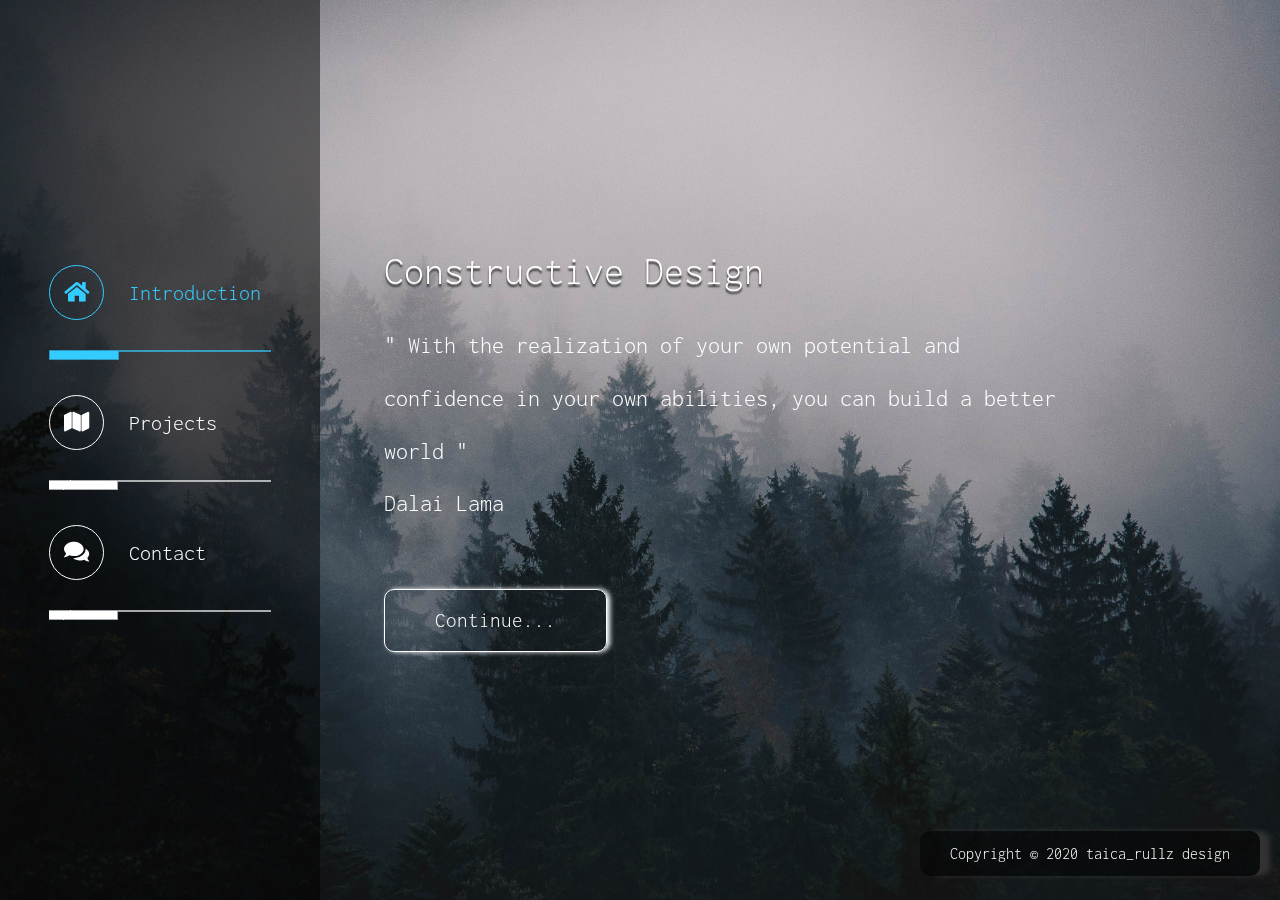
<file: index.html>
<!DOCTYPE html>
<html>
<head>
	<meta charset="utf-8">
	<meta http-equiv="X-UA-Compatible" content="IE=edge">
	<meta name="viewport" content="width=device-width, initial-scale=1">

	<title>Taica Rullz Design</title>
	<link rel="icon" type="image/png" href="img/taica_rullz_logo.png">
	<link rel="stylesheet" href="https://fonts.googleapis.com/css?family=Open+Sans:300,400">  <!-- Google web font "Open Sans" -->
	<link rel="stylesheet" href="css/fontawesome-all.min.css">
	<link rel="stylesheet" href="css/bootstrap.min.css">
	<link rel="stylesheet" type="text/css" href="css/magnific-popup.css"/>
	<link rel="stylesheet" type="text/css" href="slick/slick.css"/>
	<link rel="stylesheet" type="text/css" href="slick/slick-theme.css"/>
	<link rel="stylesheet" href="css/tooplate-style.css">
	
	<script>
		var renderPage = true;

	if(navigator.userAgent.indexOf('MSIE')!==-1
		|| navigator.appVersion.indexOf('Trident/') > 0){
   		/* Microsoft Internet Explorer detected in. */
   		alert("Please view this in a modern browser such as Chrome or Microsoft Edge.");
   		renderPage = false;
	}
	</script>
</head>

<body>
	<!-- Loader -->
	<div id="loader-wrapper">
		<div id="loader"></div>
		<div class="loader-section section-left"></div>
		<div class="loader-section section-right"></div>
	</div>
	
	<!-- Page Content -->
	<div class="container-fluid tm-main">
		<div class="row tm-main-row">

			<!-- Sidebar -->
			<div id="tmSideBar" class="col-xl-3 col-lg-4 col-md-12 col-sm-12 sidebar">

				<button id="tmMainNavToggle" class="menu-icon">&#9776;</button>

				<div class="inner">
					<nav id="tmMainNav" class="tm-main-nav">
						<ul>
							<li>
								<a href="#intro" id="tmNavLink1" class="scrolly active" data-bg-img="constructive_bg_01.jpg" data-page="#tm-section-1">
									<i class="fas fa-home tm-nav-fa-icon"></i>
									<span>Introduction</span>
								</a>
							</li>
							<li>
								<a href="#products" id="tmNavLink2" class="scrolly" data-bg-img="constructive_bg_02.jpg" data-page="#tm-section-2" data-page-type="carousel">
									<i class="fas fa-map tm-nav-fa-icon"></i>
									<span>Projects</span>
								</a>
							</li>							
						
							<li>
								<a href="#contact" class="scrolly" data-bg-img="constructive_bg_04.jpg" data-page="#tm-section-4">
									<i class="fas fa-comments tm-nav-fa-icon"></i>
									<span>Contact</span>
								</a>
							</li>
						</ul>
					</nav>
				</div>
			</div>

			<div class="col-xl-9 col-lg-8 col-md-12 col-sm-12 tm-content">

					<!-- section 1 -->
					<section id="tm-section-1" class="tm-section">
						<div class="ml-auto">
							<header class="mb-4"><h1 class="tm-text-shadow">Constructive Design</h1></header>
							<p class="mb-5 tm-font-big">" With the realization of your own potential and confidence in your own abilities, you can build a better world "<br>
								Dalai Lama</p>
							<a href="taica_rullz_c.v.html" class="btn tm-btn tm-font-big" data-nav-link="#tmNavLink2">Continue...</a> 
							<!-- data-nav-link holds the ID of nav item, which means this link should behave the same as that nav item  -->
						</div>
					</section>

					<!-- section 2 -->
					<section id="tm-section-2" class="tm-section tm-section-carousel">
						<div>
							<header class="mb-4"><h2 class="tm-text-shadow">Projects</h2></header>		            
							<div class="tm-img-container">
								<div class="tm-img-slider">
									<a href="https://taica84.github.io/light-dark-mode/" target="_blank" class="tm-slider-img"><img src="img/Light-Dark mode1.jpg" alt="Image" class="img-fluid"></a>
									<a href="https://taica84.github.io/infinitte-scroll/index.html" target="_blank" class="tm-slider-img"><img src="img/infinite scroll.jpg" alt="Image" class="img-fluid"></a>
								
									<a href="https://taica84.github.io/music-player/index.html" target="_blank" class="tm-slider-img"><img src="img/music-player.jpg" alt="Image" class="img-fluid"></a>
									
									<a href="https://taica84.github.io/animated-navigation/" target="_blank" class="tm-slider-img"><img src="img/Animated Navigation.jpg" alt="Image" class="img-fluid"></a>
									<a href="https://taica84.github.io/proiect-examen/" target="_blank"  class="tm-slider-img"><img src="img/proiect_examen.jpg" alt="Image" class="img-fluid"></a>
									<a href="https://todo-list-react-taica84.netlify.app/" target="_blank"   class="tm-slider-img"><img src="img/todo-list-react-taica84_netlify.jpg" alt="Image" class="img-fluid"></a>


									<a href="https://react-city-tours-taica84.netlify.app/"  target="_blank" class="tm-slider-img"><img src="img/react-city-tours-taica84_netlify.jpg" alt="Image" class="img-fluid"></a>
									<a href="https://lights-out-game-react-taica84.netlify.app/" target="_blank"   class="tm-slider-img"><img src="img/lights-out-game-react-taica84_netlify.jpg" alt="Image" class="img-fluid"></a>




									
								</div>
							</div>		            		          
						</div>       		          	
					</section>

					<!-- section 3 
				
					<!-- section 4 -->
					<section id="tm-section-4" class="tm-section">
						<div class="tm-bg-transparent-black tm-contact-box-pad">
							<div class="row mb-4">
								<div class="col-sm-12">
									<header><h2 class="tm-text-shadow">Contact </h2></header>
								</div>
							</div>
							<div class="row tm-page-4-content">
								<div class="col-md-6 col-sm-12 tm-contact-col">
									<div class="contact_message">
										<!-- <form action="#contact" method="post" class="contact-form"> 
											<div class="form-group">
												<input type="text" id="contact_name" name="contact_name" class="form-control" placeholder="Name" required>
											</div>
											<div class="form-group">
												<input type="email" id="contact_email" name="contact_email" class="form-control" placeholder="Email" required>
											</div>
											<div class="form-group">
												<textarea id="contact_message" name="contact_message" class="form-control" rows="9" placeholder="Message" required></textarea>
											</div>
											<button type="submit" class="btn tm-btn-submit tm-btn ml-auto">Submit</button>
										</form>  -->
									</div>
								</div>
								<div class="col-md-6 col-sm-12 tm-contact-col">
									<div class="tm-address-box">
										
										<a href="https://www.facebook.com/taica.rullz/" target="_blank" ><i class="fab fa-facebook" id="facebook"></i></a>
										<a href="https://twitter.com/RullzTaica" target="_blank" ><i class="fab fa-twitter" id="twitter"></i></a>
										<a href="https://www.instagram.com/taica.rullz/" target="_blank" "><i class="fab fa-instagram" id="insta"></i></a>
										
										<a href="https://github.com/taica84" target="_blank"><i class="fab fa-github" id="github"></i></a>
										<i class="fas fa-at" id="yahoo-image"  ></i>
										<span id="yahoo-text" class="hidden-mail">taica_rules@yahoo.com</span>
										

									</div>
								</div>
							</div>
						</div>
					</section>					
				</div>	<!-- .tm-content -->							
				<footer class="footer-link">
					<p class="tm-copyright-text">Copyright &copy; 2020 taica_rullz design</p>
				</footer>
			</div>	<!-- row -->			
		</div>
		<div id="preload-01"></div>
		<div id="preload-02"></div>
		<div id="preload-03"></div>
		<div id="preload-04"></div>
        
		<script type="text/javascript" src="js/jquery-3.2.1.min.js"></script>
		<script type="text/javascript" src="js/jquery-ui.js"></script>
		<script type="text/javascript" src="js/jquery.magnific-popup.min.js"></script>
		<script type="text/javascript" src="js/jquery.backstretch.min.js"></script>
		<script type="text/javascript" src="slick/slick.min.js"></script> 
		<script src="js/script.js"></script>

	</body>
</html>
</file>
<file: css/tooplate-style.css>
@import url('https://fonts.googleapis.com/css2?family=Inconsolata:wght@700&family=Sansita+Swashed:wght@500&display=swap');

body {
	font-family: 'Inconsolata', monospace;
	font-size: 50px;
	font-weight: 300;
    color: white;
	overflow-x: hidden;
    min-height: 100vh;
    height: 100%;
    position: relative;
    background: #222222;
}

#preload-01 { background: url(../img/constructive_bg_01.jpg) no-repeat -9999px -9999px; }
#preload-03 { background: url(../img/constructive_bg_03.jpg) no-repeat -9999px -9999px; }
#preload-04 { background: url(../img/constructive_bg_04.jpg) no-repeat -9999px -9999px; }

ul { margin: 0; padding: 0; }

a, button { transition: all 0.3s ease; }
button:focus { outline: none; }
a:focus {
	text-decoration: none;
	outline: none;
}

a {	color: #FFF;  }

a:hover { color: #FF0; }

h1,h2,h3 { font-weight: 300; }

p {
    font-size: 1rem;
    line-height: 2.2;
}

p:last-child { margin-bottom: 0; }

.tm-bg-transparent-black {
    background-color: rgba(0,0,0,0.25);    
    width: 800px;
    height: 560px;
    box-shadow: 10px 0 5px rgba(50, 50, 50, 1);
    border-radius: 10px;
}

/* Media Queries for contact */








 @media(max-width : 420px) {
    .tm-bg-transparent-black {   
        width: 360px;
        height: 460px;
    }
    .img-fluid {
        width: 20px;
        height: 30px;
    }
    
     #tmMainNavToggle {
     width: 65px;
     height:100px;
    }
 }

.tm-contact-box-pad { padding: 60px 55px; }
.tm-border-white { border: 1px solid white; }
.media { align-items: center; }

.tm-icon-circled {
    font-size: 3rem;
    border-radius: 50%;
    border: 1px solid white;
    padding: 8px;
    display: -webkit-box;
    display: -ms-flexbox;
    display: flex;
    -webkit-box-align: center;
    -ms-flex-align: center;
            align-items: center;
    -webkit-box-pack: center;
    -ms-flex-pack: center;
            justify-content: center;
    width: 100px;
    height: 100px;
}

.tm-font-big { font-size: 1.5rem; }

.ml-auto a {
   border-radius: 10px;
   box-shadow: 3px 0 5px rgba(255, 255, 255, 1);
}
.ml-auto a:active{
    position: relative;
    top: 5px;
}

.row {
	display: -ms-flexbox;
	display: flex;
	-ms-flex-wrap: wrap;
	flex-wrap: wrap;
	margin-right: auto;
	margin-left: auto;
}

.tm-main {
    height: 100%;
    min-height: 100vh;
    padding: 0;
}

.tm-main-row {
  height: 100%;
  min-height: 100vh;
  position: relative;
}

#tmMainNavToggle { display: none; }

.sidebar {
    display: -webkit-box;
    display: -ms-flexbox;
    display: flex;
    -webkit-box-align: center;
    -ms-flex-align: center;
            align-items: center;
    -webkit-box-pack: center;
    -ms-flex-pack: center;
            justify-content: center;
    padding: 60px 50px;
    cursor: default;
    z-index: 100;
    background: rgba(0,0,0,0.5);
    color: white;
    z-index: 1000;
}

.tm-content {
    display: -webkit-box;
    display: -ms-flexbox;
    display: flex;
    -ms-flex-item-align: stretch;
        align-self: stretch;
    -webkit-box-align: center;
    -ms-flex-align: center;
            align-items: center;
    padding: 50px 10%;
    width: 100%;
    position: relative;
}

.tm-nav-fa-icon {
    width: 55px;
    height: 55px;
    border-radius: 50%;
    border: 1px solid white;
    padding: 8px;
    display: -webkit-box;
    display: -ms-flexbox;
    display: flex;
    -webkit-box-align: center;
    -ms-flex-align: center;
    align-items: center;
    -webkit-box-pack: center;
    -ms-flex-pack: center;
    justify-content: center;
    margin-right: 35px;
}

.tm-main-nav { font-size: 1.6rem; }
.tm-main-nav li { list-style: none; }
.tm-main-nav a {
    background-image: url(../img/nav-item.png);
    background-repeat: no-repeat;
    background-position: left bottom;
    color: white;
    display: -webkit-box;
    display: -ms-flexbox;
    display: flex;
    -webkit-box-align: center;
    -ms-flex-align: center;
            align-items: center;
    margin: 20px 0 40px 0;
    padding-bottom: 40px;
    padding-right: 80px;
   
}

.tm-main-nav a:hover,
.tm-main-nav a:focus,
.tm-main-nav a.active {
    background-image: url(../img/nav-item-highlight.png);
    color: #33ccff;
    text-decoration: none;    
}

.tm-main-nav a:hover .tm-nav-fa-icon,
.tm-main-nav a:focus .tm-nav-fa-icon,
.tm-main-nav a.active .tm-nav-fa-icon {
    border-color: #33ccff;
}

.fa-menu {
	width: 50px;
	height: 50px;
}

.tm-btn {
    padding: 15px 50px;
    font-size: 1.3rem;
    font-weight: 300;
    background: transparent;
    border-color: white;
    color: white;
    cursor: pointer;
}

.tm-btn:hover,
.tm-btn:focus {
    color: #33ccff;
    border-color: #33ccff;
}

.tm-btn-submit {
    border-radius: 0;
    display: block;
    padding: 15px 43px;
}



.slick-dots { bottom: -45px; }
.slick-dots li button:before { font-size: 20px; }
.slick-slide { margin: 0 10px; }
.slick-list { margin: 0 -10px; }
.tm-text-shadow { text-shadow: 0px 3px 2px rgba(50, 50, 50, 1); }

.tm-section {
    max-width: 100%;
    width: auto;
    background: transparent;    
}



.tm-img-slider { max-width: 940px; }
#tm-section-1 { max-width: 700px; }

.tm-icon-media {
  margin-right: 1.5rem;
  margin-bottom: 0;
}

address { font-size: 1rem; }
.form-control { 
    background: transparent;
    border-color: white;
    color: white;
    font-weight: 300;
    border-radius: 0;
    padding: 15px;
}

.form-control:focus {
    background: transparent;
    color: white;
    border-color: #33ccff;
    box-shadow: none;
}

::-webkit-input-placeholder {
    color: rgba(255, 255, 255, 1) !important;
    opacity: 1.0;
}

:-moz-placeholder {
    color: rgba(255, 255, 255, 1) !important;
    opacity: 1.0;
}

::-moz-placeholder {
    color: rgba(255, 255, 255, 1) !important;
    opacity: 1.0;
}

:-ms-input-placeholder {
    color: rgba(255, 255, 255, 1) !important;
    opacity: 1.0;
}

.footer-link {
    position: absolute;
    bottom: 20px;
    right: 20px;
    margin-left: 20px;
    color: white;
    text-align:right;    
    width:100%;
    z-index: 999;
    
}

.footer-link.relative { position: relative; }

.tm-copyright-text {
    display: inline-block;
    padding: 5px 30px;
    background-color: rgba(0,0,0,0.5);
    box-shadow: 10px 0 5px rgba(50, 50, 50, 1);
    border-radius: 10px;
}

footer a { color: white; }

 @media (max-width: 1800px) { 
  .tm-section { margin-right: auto; }
}

@media (max-width: 1724px) {
  .tm-nav-fa-icon { margin-right: 25px; }

  .tm-main-nav a {
    margin: 20px 0 35px 0;
    padding-right: 10px;
  }

  .tm-content { padding: 50px 5%; }
}

@media (max-width: 1400px) {

    .tm-main-nav { font-size: 1.4rem; }
    .tm-main-nav a { padding-right: 10px; }
    .tm-nav-fa-icon { margin-right: 25px; }

    .sidebar {
      padding: 60px 30px;
    }
}

@media (max-width: 1340px) {
  .tm-content {
    /* padding: 50px; */
    margin: 0 auto;
  }
}

@media (max-width: 1199px) {
  .col-md-6.tm-contact-col {
      -ms-flex: 0 0 100%;
      flex: 0 0 100%;
      max-width: 100%; 
      margin-bottom: 30px;
  }
}

@media (max-width: 991px) {    

   

    .tm-main-row { position: relative; }

    #tmMainNavToggle { 
        display: block;
        position: absolute;
        right: -60px;
        top: 0;
    }
    
    .menu-icon {
        padding: 10px 15px;
        background: #000000c4;
        border: 1px solid;
        color: #33ccff;
        cursor: pointer;
        margin-top: 4px;
        margin-left: 4px;
        border-radius: 5px;
        width: 60px;
        height: 50px;
        z-index: 1001;
    }
    
    #tmSideBar {
        width: 300px;
        position: absolute;
        min-height: 100vh;
        height: auto;
        left: -300px;
        transition: all .3s ease-in-out;
        -webkit-transition: all .3s ease-in-out;
        -moz-transition: all .3s ease-in-out;
        -ms-transition: all .3s ease-in-out;
        -o-transition: all .3s ease-in-out;
    }

    #tmSideBar.show { left: 0; }

    .sidebar {
        background: rgba(0,0,0,0.9);
        padding: 20px;
    }

    .tm-main-nav a {
      padding-bottom: 20px;
      margin: 20px 0 25px 0;
    }

    .tm-section { margin-left: auto; }

    .tm-section-carousel {    
      max-width: 620px;
      width: 100%;
    }
}

@media (max-width: 767px) {
  .tm-content { padding: 50px 30px; }
}

@media (max-width: 640px) {
  .tm-section-carousel {    
    max-width: 300px;
    padding-bottom: 50px;
  }
}

@media (max-width: 600px) {
    .tm-contact-box-pad { padding: 30px 25px; }

    .footer-link {      
      margin: 0 auto;
      width: 90%;
    }
}

@media (max-width: 500px), (max-width: 809px) and (min-width: 767px) {
  .media { flex-direction: column; }
  .tm-icon-media {
    margin-right: 0;
    margin-bottom: 1.5rem;
  }
}

/* Loader */

#loader-wrapper {
    position: fixed;
    top: 0;
    left: 0;
    width: 100%;
    height: 100%;
    z-index: 2000;
}
#loader {
    display: block;
    position: relative;
    left: 50%;
    top: 50%;
    width: 150px;
    height: 150px;
    margin: -75px 0 0 -75px;
    border-radius: 50%;
    border: 3px solid transparent;
    border-top-color: #3498db;

    -webkit-animation: spin 2s linear infinite; /* Chrome, Opera 15+, Safari 5+ */
    animation: spin 2s linear infinite; /* Chrome, Firefox 16+, IE 10+, Opera */

    z-index: 1001;
}

#loader:before {
    content: "";
    position: absolute;
    top: 5px;
    left: 5px;
    right: 5px;
    bottom: 5px;
    border-radius: 50%;
    border: 3px solid transparent;
    border-top-color: #e74c3c;

    -webkit-animation: spin 3s linear infinite; /* Chrome, Opera 15+, Safari 5+ */
    animation: spin 3s linear infinite; /* Chrome, Firefox 16+, IE 10+, Opera */
}

#loader:after {
    content: "";
    position: absolute;
    top: 15px;
    left: 15px;
    right: 15px;
    bottom: 15px;
    border-radius: 50%;
    border: 3px solid transparent;
    border-top-color: #f9c922;

    -webkit-animation: spin 1.5s linear infinite; /* Chrome, Opera 15+, Safari 5+ */
      animation: spin 1.5s linear infinite; /* Chrome, Firefox 16+, IE 10+, Opera */
}

@-webkit-keyframes spin {
    0%   { 
        -webkit-transform: rotate(0deg);  /* Chrome, Opera 15+, Safari 3.1+ */
        -ms-transform: rotate(0deg);  /* IE 9 */
        transform: rotate(0deg);  /* Firefox 16+, IE 10+, Opera */
    }
    100% {
        -webkit-transform: rotate(360deg);  /* Chrome, Opera 15+, Safari 3.1+ */
        -ms-transform: rotate(360deg);  /* IE 9 */
        transform: rotate(360deg);  /* Firefox 16+, IE 10+, Opera */
    }
}
@keyframes spin {
    0%   { 
        -webkit-transform: rotate(0deg);  /* Chrome, Opera 15+, Safari 3.1+ */
        -ms-transform: rotate(0deg);  /* IE 9 */
        transform: rotate(0deg);  /* Firefox 16+, IE 10+, Opera */
    }
    100% {
        -webkit-transform: rotate(360deg);  /* Chrome, Opera 15+, Safari 3.1+ */
        -ms-transform: rotate(360deg);  /* IE 9 */
        transform: rotate(360deg);  /* Firefox 16+, IE 10+, Opera */
    }
}

#loader-wrapper .loader-section {
    position: fixed;
    top: 0;
    width: 51%;
    height: 100%;
    background: #222222;
    z-index: 1000;
    -webkit-transform: translateX(0);  /* Chrome, Opera 15+, Safari 3.1+ */
    -ms-transform: translateX(0);  /* IE 9 */
    transform: translateX(0);  /* Firefox 16+, IE 10+, Opera */
}

#loader-wrapper .loader-section.section-left {
    left: 0;
}

#loader-wrapper .loader-section.section-right {
    right: 0;
}

#about-me{
    width: 100vw;
    height:600px;
    display: flex;
    justify-content: center;  
}

/* Contact */
.col-md-6.tm-contact-col {
     margin-bottom: 0;
     position: relative;
   
     }

.tm-address-box img{
   width: 300px;
   height: 332px;
   position: absolute;
   right: 101%;
   top: 16px;
   opacity: .6;
   border-radius: 10px;
   box-shadow: 10px 0 5px rgba(50, 50, 50, 1);
}
.tm-address-box img:hover{
    width: 300px;
    height: 332px;
    opacity: .5;
   
}
.tm-address-box a{
    text-decoration: none;
   
}
.tm-address-box .fab ,.tm-address-box .fas{
    font-size: 100px;
    cursor: pointer;
    color: rgb(226, 109, 41);
    margin: 10px;
   

}
#facebook:hover{
    color:blue;
    transition: 0.5s ease-in-out;
}
#facebook:active{
    position: relative;
    top: 5px;
}

#insta:hover{
    color: rgb(197, 34, 88);
    transition: 0.5s ease-in-out;
}

#insta:active{
    position: relative;
    top: 5px;
}

#twitter:hover{
    color:aqua;
    transition: 0.5s ease-in-out;
}

#twitter:active{
    position: relative;
    top: 5px;
}

#github:hover{
    color:black;
    transition: 0.5s ease-in-out;
}

#github:active{
    position: relative;
    top: 5px;
}


#yahoo-image:hover{
    color:chartreuse;
    transition: 0.5s ease-in-out;
}

#yahoo-image:active{
    position: relative;
    top: 5px;
}

 #yahoo-text { 
    position: absolute;
    font-size: 32px;
    color: chartreuse;
    bottom: -44px;
    left: 26px;  
    font-family: 'Sansita Swashed', cursive;
}
#yahoo-text:hover {
    opacity: .7;
}
.hidden-mail{
    opacity: 0;
}

/* Projects img */
.img-fluid {
    width: 200px;
    height: 300px;
    margin: 10px;
    border-radius: 10px;
    box-shadow: 10px 0 5px rgba(50, 50, 50, 1);

}

.img-fluid:hover {
    opacity: .7;
   

}
.img-fluid:active {
    position: relative;
    top: 5px;
}

/* Loaded */
.loaded #loader-wrapper .loader-section.section-left {
    -webkit-transform: translateX(-100%);  /* Chrome, Opera 15+, Safari 3.1+ */
        -ms-transform: translateX(-100%);  /* IE 9 */
            transform: translateX(-100%);  /* Firefox 16+, IE 10+, Opera */

    -webkit-transition: all 0.7s 0.3s cubic-bezier(0.645, 0.045, 0.355, 1.000);  
            transition: all 0.7s 0.3s cubic-bezier(0.645, 0.045, 0.355, 1.000);
}

.loaded #loader-wrapper .loader-section.section-right {
    -webkit-transform: translateX(100%);  /* Chrome, Opera 15+, Safari 3.1+ */
        -ms-transform: translateX(100%);  /* IE 9 */
            transform: translateX(100%);  /* Firefox 16+, IE 10+, Opera */

-webkit-transition: all 0.7s 0.3s cubic-bezier(0.645, 0.045, 0.355, 1.000);  
    transition: all 0.7s 0.3s cubic-bezier(0.645, 0.045, 0.355, 1.000);
}

.loaded #loader {
    opacity: 0;
    -webkit-transition: all 0.3s ease-out;  
            transition: all 0.3s ease-out;
}
.loaded #loader-wrapper {
    visibility: hidden;

    -webkit-transform: translateY(-100%);  /* Chrome, Opera 15+, Safari 3.1+ */
        -ms-transform: translateY(-100%);  /* IE 9 */
            transform: translateY(-100%);  /* Firefox 16+, IE 10+, Opera */

    -webkit-transition: all 0.3s 1s ease-out;  
            transition: all 0.3s 1s ease-out;
}

/* JavaScript  Off */
 .no-js #loader-wrapper { 
    display: none;
}
</file>
